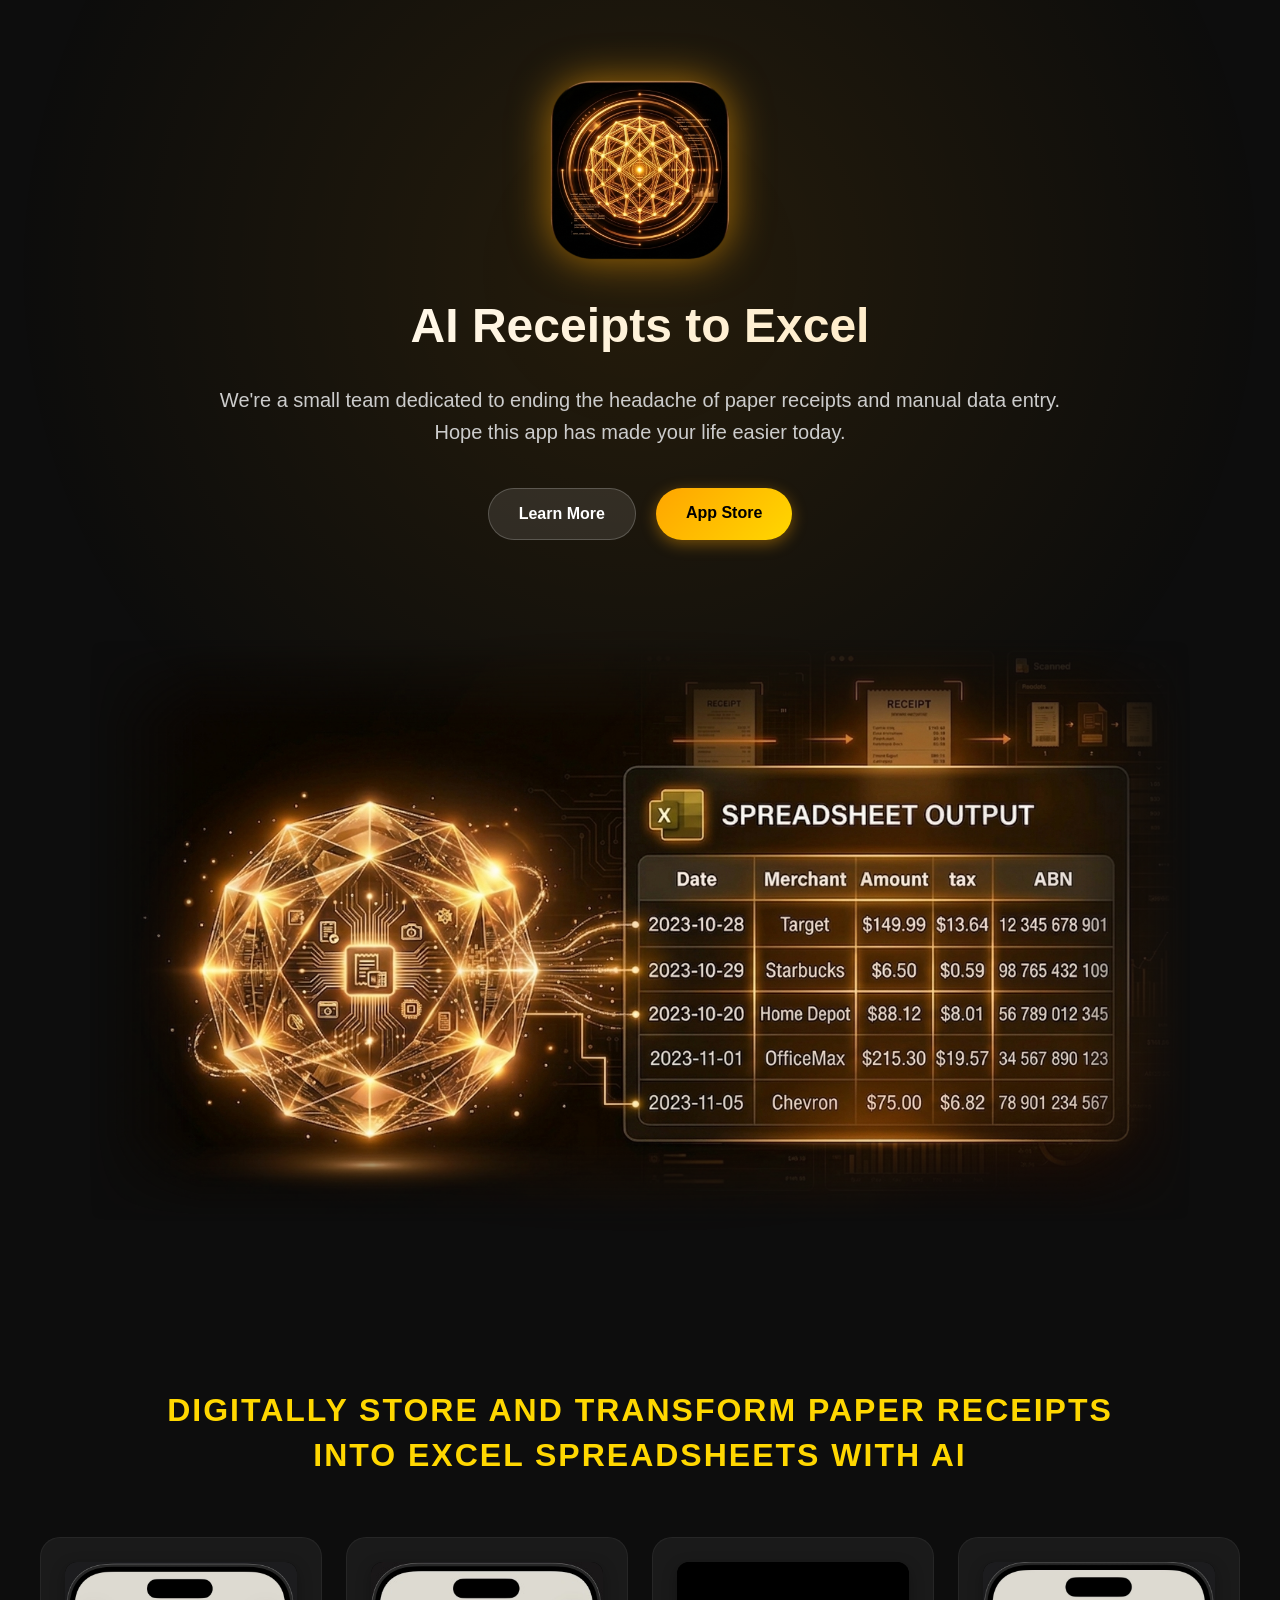
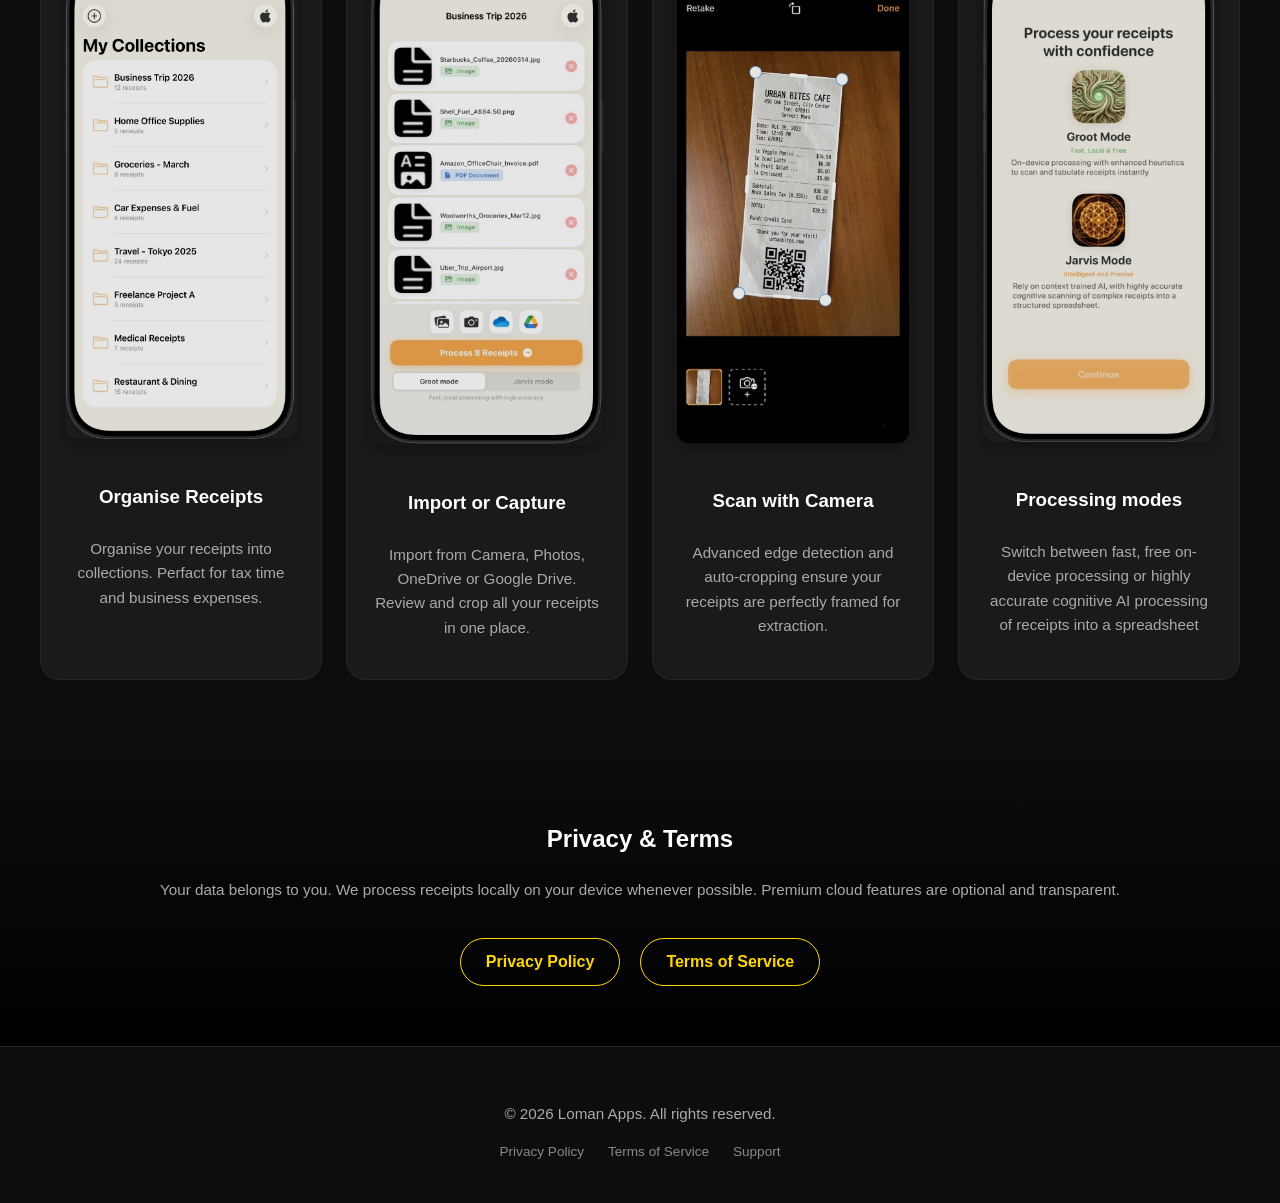
<file: index.html>
<!DOCTYPE html>
<html lang="en">
<head>
    <meta charset="UTF-8">
    <meta name="viewport" content="width=device-width, initial-scale=1.0">
    <title>AI Receipts to Excel | Transform Paper to Data</title>
    <meta name="description" content="Turn your paper receipts into structured Excel spreadsheets instantly using AI. Powered by local intelligence and advanced cloud processing.">
    
    <!-- Open Graph / Social Media -->
    <meta property="og:title" content="AI Receipts to Excel">
    <meta property="og:description" content="Transform paper receipts into structured spreadsheets with AI.">
    <meta property="og:image" content="https://lomanApps.github.io/ai-receipts-docs/og-image.jpg">
    <meta property="og:url" content="https://lomanApps.github.io/ai-receipts-docs/">
    
    <!-- Favicon -->
    <link rel="icon" type="image/png" href="Jarvis_Icon.png">
    
    <link rel="stylesheet" href="style.css">
</head>
<body>
    <div class="bg-overlay"></div>
    
    <header class="hero">
        <div class="container">
            <div class="logo-container">
                <img src="Jarvis_Icon.png" alt="Jarvis AI Core" class="jarvis-orb">
            </div>
            <h1>AI Receipts to Excel</h1>
            <p class="tagline">We're a small team dedicated to ending the headache of paper receipts and manual data entry.<br> Hope this app has made your life easier today.</p>
            
            <div class="cta-buttons">
                <a href="#features" class="btn btn-secondary">Learn More</a>
                <a href="mailto:support@loman.io" class="btn btn-primary">App Store</a>
            </div>
        </div>
    </header>

    <section class="transformation-reveal">
        <div class="container">
            <div class="visual-reveal">
                <img src="og-image.jpg" alt="Jarvis AI Transformation" class="hero-graphic">
            </div>
        </div>
    </section>

    <section id="features" class="features">
        <div class="container">
            <h2>Digitally Store and Transform Paper Receipts <br> into Excel Spreadsheets with AI</h2>
            <div class="feature-grid">
                <!-- Feature 1: Organization -->
                <div class="feature-card">
                    <div class="image-wrapper">
                        <img src="Pic_Collections.jpg" alt="Collection Management">
                    </div>
                    <h3>Organise Receipts</h3>
                    <p>Organise your receipts into collections. Perfact for tax time and business expenses.</p>
                </div>

                <!-- Feature 2: Staging -->
                <div class="feature-card">
                    <div class="image-wrapper">
                        <img src="Pic_Staging.jpg" alt="Staging Area Interface">
                    </div>
                    <h3>Import or Capture</h3>
                    <p>Import from Camera, Photos, OneDrive or Google Drive. Review and crop all your receipts in one place.</p>
                </div>

                <!-- Feature 3: Scanning -->
                <div class="feature-card">
                    <div class="image-wrapper">
                        <img src="Pic_CameraScan.jpg" alt="Smart Camera Scanning">
                    </div>
                    <h3>Scan with Camera</h3>
                    <p>Advanced edge detection and auto-cropping ensure your receipts are perfectly framed for extraction.</p>
                </div>

                <!-- Feature 4: AI Modes -->
                <div class="feature-card">
                    <div class="image-wrapper">
                        <img src="OnboardPage2.jpg" alt="AI Processing Modes">
                    </div>
                    <h3>Processing modes</h3>
                    <p>Switch between fast, free on-device processing or highly accurate cognitive AI processing of receipts into a spreadsheet</p>
                </div>
            </div>
        </div>
    </section>

    <section class="privacy-section">
        <div class="container">
            <h2>Privacy & Terms</h2>
            <p>Your data belongs to you. We process receipts locally on your device whenever possible. Premium cloud features are optional and transparent.</p>
            <div class="cta-buttons" style="margin-bottom: 0;">
                <a href="privacy.html" class="btn btn-outline">Privacy Policy</a>
                <a href="terms.html" class="btn btn-outline">Terms of Service</a>
            </div>
        </div>
    </section>

    <footer>
        <div class="container">
            <p>&copy; 2026 Loman Apps. All rights reserved.</p>
            <div class="footer-links">
                <a href="privacy.html">Privacy Policy</a>
                <a href="terms.html">Terms of Service</a>
                <a href="mailto:AIReceiptToExcel@outlook.com">Support</a>
            </div>
        </div>
    </footer>
</body>
</html>
</file>
<file: style.css>
:root {
    --bg-color: #0d0d0d;
    --text-color: #ffffff;
    --accent-gold: #FFD700;
    --accent-orange: #FFA500;
    --card-bg: #1a1a1a;
    --font-stack: -apple-system, BlinkMacSystemFont, "Segoe UI", Roboto, Oxygen-Sans, Ubuntu, Cantarell, "Helvetica Neue", sans-serif;
}

body {
    background-color: var(--bg-color);
    color: var(--text-color);
    font-family: var(--font-stack);
    margin: 0;
    line-height: 1.6;
    overflow-x: hidden;
}

.bg-overlay {
    position: fixed;
    top: 0;
    left: 0;
    width: 100%;
    height: 100%;
    background: radial-gradient(circle at 50% 30%, rgba(255, 165, 0, 0.1) 0%, rgba(0, 0, 0, 0) 70%);
    z-index: -1;
    pointer-events: none;
}

.container {
    max-width: 1200px;
    margin: 0 auto;
    padding: 0 24px;
    text-align: center;
}

/* Hero Section */
.hero {
    padding: 80px 0 40px;
}

.jarvis-orb {
    width: 180px;
    height: 180px;
    margin-bottom: 20px;
    filter: drop-shadow(0 0 20px rgba(255, 165, 0, 0.6));
    animation: float 6s ease-in-out infinite;
}

@keyframes float {
    0%, 100% { transform: translateY(0); }
    50% { transform: translateY(-10px); }
}

h1 {
    font-size: 3rem;
    margin: 0;
    background: linear-gradient(to right, #ffffff, #ffe5b4);
    -webkit-background-clip: text;
    -webkit-text-fill-color: transparent;
}

.tagline {
    font-size: 1.25rem;
    color: #cccccc;
    margin-bottom: 40px;
    font-weight: 300;
}

.cta-buttons {
    display: flex;
    justify-content: center;
    gap: 20px;
    margin-bottom: 60px;
}

.btn {
    text-decoration: none;
    padding: 12px 30px;
    border-radius: 30px;
    font-weight: 600;
    transition: all 0.3s ease;
}

.btn-primary {
    background: linear-gradient(135deg, var(--accent-orange), var(--accent-gold));
    color: #000;
    box-shadow: 0 4px 15px rgba(255, 165, 0, 0.4);
}

.btn-primary:hover {
    transform: translateY(-2px);
    box-shadow: 0 6px 20px rgba(255, 165, 0, 0.6);
}

.btn-secondary {
    background: rgba(255, 255, 255, 0.1);
    color: #fff;
    border: 1px solid rgba(255, 255, 255, 0.2);
}

.btn-secondary:hover {
    background: rgba(255, 255, 255, 0.2);
}

/* Features Grid */
.features {
    padding: 60px 0;
}

.transformation-reveal {
    padding: 0 0 80px;
    background: transparent; /* Removed linear gradient to eliminate the 'distinct line' */
}

.visual-reveal {
    width: 100%;
    max-width: 1100px;
    margin: 0 auto;
    position: relative;
}

/* Add a soft glow behind the graphic to give it depth */
.visual-reveal::before {
    content: '';
    position: absolute;
    top: 50%;
    left: 50%;
    transform: translate(-50%, -50%);
    width: 80%;
    height: 80%;
    background: radial-gradient(circle, rgba(255, 165, 0, 0.15) 0%, transparent 70%);
    filter: blur(40px);
    z-index: -1;
}

.hero-graphic {
    width: 100%;
    height: auto;
    display: block;
    /* Blend the image edges into the background using a mask */
    -webkit-mask-image: linear-gradient(to bottom, 
        transparent 0%, 
        black 15%, 
        black 85%, 
        transparent 100%
    ), linear-gradient(to right, 
        transparent 0%, 
        black 10%, 
        black 90%, 
        transparent 100%
    );
    mask-image: linear-gradient(to bottom, 
        transparent 0%, 
        black 15%, 
        black 85%, 
        transparent 100%
    ), linear-gradient(to right, 
        transparent 0%, 
        black 10%, 
        black 90%, 
        transparent 100%
    );
    -webkit-mask-composite: source-in;
    mask-composite: intersect;
}

.features h2 {
    font-size: 2rem;
    margin-bottom: 60px;
    color: var(--accent-gold);
    text-transform: uppercase;
    letter-spacing: 2px;
    line-height: 1.4;
}

.feature-grid {
    display: grid;
    grid-template-columns: repeat(auto-fit, minmax(250px, 1fr));
    gap: 20px;
    justify-content: center;
    align-items: stretch;
}

@media (min-width: 800px) {
    .feature-grid {
        grid-template-columns: repeat(4, minmax(0, 1fr)); /* Strictly force 4 columns, allow cards to shrink */
        gap: 24px;
    }
}

.feature-card {
    background: var(--card-bg);
    border-radius: 20px;
    padding: 24px;
    border: 1px solid rgba(255, 255, 255, 0.05);
    transition: all 0.3s ease;
    display: flex;
    flex-direction: column;
}

.feature-card:hover {
    transform: translateY(-8px);
    border-color: rgba(255, 215, 0, 0.3);
    box-shadow: 0 10px 30px rgba(0,0,0,0.5);
}

.image-wrapper {
    width: 100%;
    border-radius: 12px;
    margin-bottom: 24px;
    background: #000;
    box-shadow: 0 5px 15px rgba(0,0,0,0.3);
}

.image-wrapper img {
    width: 100%;
    height: auto;
    display: block;
    opacity: 0.9;
    transition: opacity 0.3s ease;
    border-radius: 12px;
}

.feature-card:hover img {
    opacity: 1;
}

h3 {
    color: var(--text-color);
    margin-bottom: 10px;
}

p {
    color: #aaaaaa;
    font-size: 0.95rem;
}

/* Privacy & Footer */
.privacy-section {
    padding: 60px 0;
    background: linear-gradient(to top, #000000, var(--bg-color));
}

.btn-outline {
    display: inline-block;
    margin-top: 20px;
    padding: 10px 25px;
    border: 1px solid var(--accent-gold);
    color: var(--accent-gold);
    border-radius: 25px;
    text-decoration: none;
    transition: all 0.3s ease;
}

.btn-outline:hover {
    background: var(--accent-gold);
    color: #000;
}

footer {
    padding: 40px 0;
    border-top: 1px solid rgba(255, 255, 255, 0.1);
    font-size: 0.85rem;
    color: #666;
}

.footer-links {
    margin-top: 10px;
}

.footer-links a {
    color: #888;
    margin: 0 10px;
    text-decoration: none;
}

.footer-links a:hover {
    color: var(--accent-gold);
}

/* Responsive */
@media (max-width: 768px) {
    .container {
        padding: 0 16px;
    }

    .hero {
        padding: 40px 0 20px;
    }

    .jarvis-orb {
        width: 140px;
        height: 140px;
        margin-bottom: 16px;
    }

    h1 {
        font-size: 2rem; /* Scaled down from 3rem */
        line-height: 1.2;
    }

    .tagline {
        font-size: 1rem; /* Scaled down from 1.25rem */
        margin-bottom: 30px;
    }

    .cta-buttons {
        flex-direction: column;
        gap: 16px;
        margin-bottom: 40px;
    }

    .btn {
        width: 100%;
        box-sizing: border-box;
    }

    /* Transformation Reveal on Mobile */
    .transformation-reveal {
        padding: 0 0 40px;
    }
    
    .visual-reveal {
        border-radius: 12px;
    }

    /* Feature Grid Mobile Optimization */
    .features {
        padding: 40px 0;
    }

    .features h2 {
        font-size: 1rem; /* Matched to tagline size */
        letter-spacing: 1px;
        margin-bottom: 30px;
        text-transform: none; /* Optional: Makes it feel more like the tagline style */
    }

    /* Hide breaks in headings on mobile */
    .features h2 br {
        display: none;
    }

    .feature-grid {
        grid-template-columns: 1fr; /* Single column on mobile */
        gap: 24px;
    }
    
    .feature-card {
        padding: 20px;
    }
}
</file>
